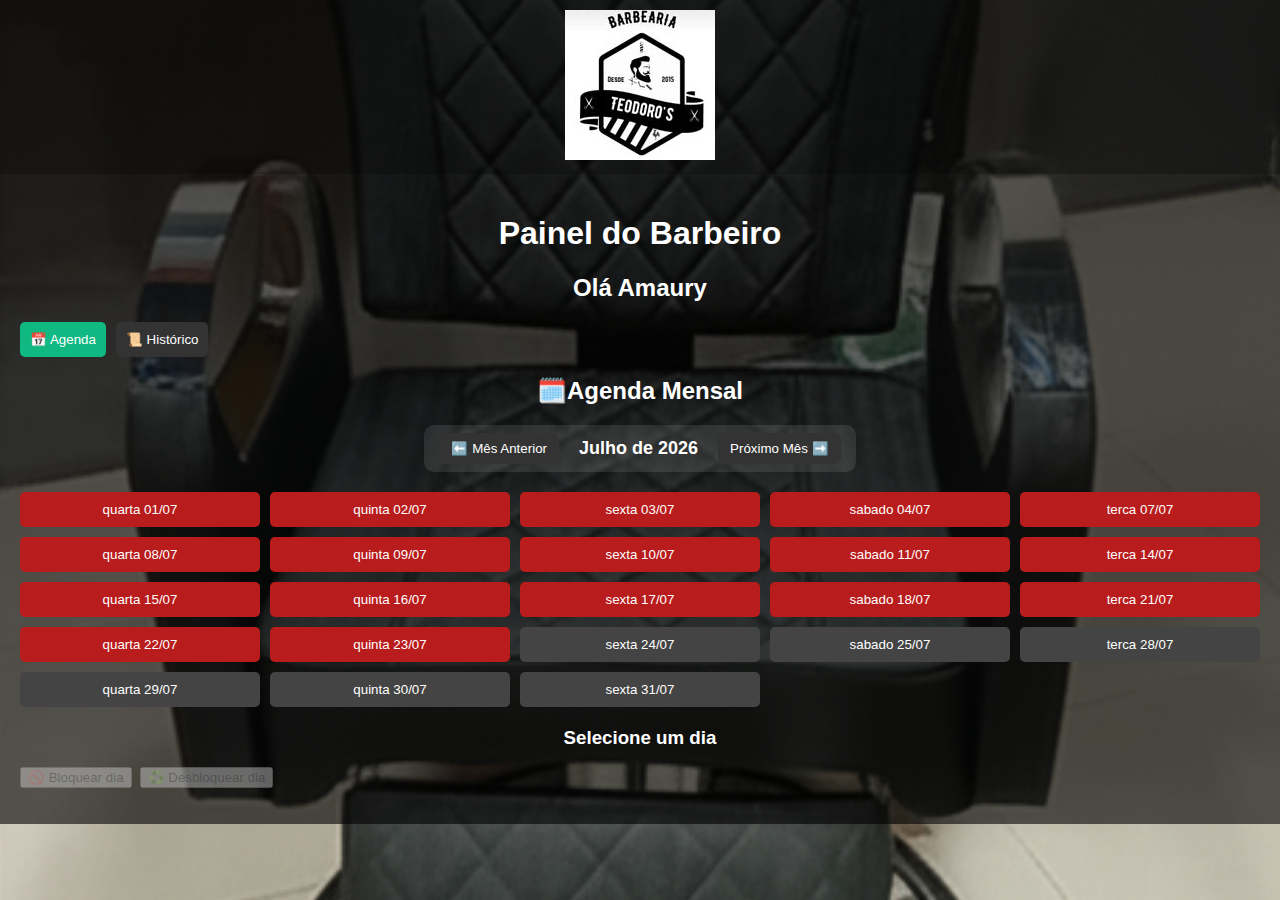
<file: barbeiro-final/index.html>
<!DOCTYPE html>
<html lang="pt-br">

<head>
  <meta charset="UTF-8" />
  <meta name="viewport" content="width=device-width, initial-scale=1.0" />
  <title>Teodoro's - Barbeiro</title>
  <link rel="stylesheet" href="style.css" />
</head>

<body>
  <header>
    <img src="img/logo.jpg" alt="Logo Barbearia Teodoro's" class="logo" />
  </header>

  <main>
    <h1>Painel do Barbeiro</h1>
    <h2>Olá Amaury</h2>

    <!-- Abas -->
    <nav class="menu">
      <button class="menu-btn active" data-section="agenda">📅 Agenda</button>
      <button class="menu-btn" data-section="historico">📜 Histórico</button>
    </nav>

    <!-- AGENDA -->
    <section id="agenda" class="secao ativa">
      <h2>🗓️Agenda Mensal</h2>

      <div class="mes-navegacao">
        <button id="mes-anterior">⬅️ Mês Anterior</button>
        <span id="mes-atual">Mês de AAAA</span>
        <button id="proximo-mes">Próximo Mês ➡️</button>
      </div>

      <div class="grid-dias" id="calendario-mensal"></div>

      <h3 id="dia-selecionado">Selecione um dia</h3>
      <!-- Toolbar do dia -->
      <div class="dia-actions" style="display:flex;gap:8px;align-items:center;margin:6px 0 10px">
        <button id="btn-bloquear-dia" disabled>🚫 Bloquear dia</button>
        <button id="btn-desbloquear-dia" disabled>♻️ Desbloquear dia</button>
        <span id="status-dia" class="muted" style="margin-left:6px"></span>
      </div>
      <ul id="lista-agendamentos"></ul>
    </section>

    <!-- HISTÓRICO -->
    <section id="historico" class="secao">
      <h2>Histórico</h2>

      <div class="hist-toolbar">
        <label>Filtro:
          <select id="hist-filter">
            <option value="tudo">Tudo</option>
            <option value="finalizado">Somente finalizados</option>
            <option value="agendado">Somente agendados</option>
            <option value="cancelado">Somente cancelados</option>
          </select>
        </label>
        <div class="hist-actions">
          <button id="hist-clear-selected">Limpar selecionados</button>
          <button id="hist-clear-all">Limpar tudo</button>
        </div>
      </div>

      <div id="hist-grouped"></div>
    </section>
  </main>

  <!-- MODAL REAGENDAR -->
  <div id="modal-reagendar" hidden>
    <div class="modal-card">
      <h3>Reagendar</h3>
      <p id="reag-info"></p>
      <div class="row">
        <label>Data:
          <input type="date" id="reag-data" />
        </label>
      </div>
      <div class="row">
        <label>Hora:
          <select id="reag-hora"></select>
        </label>
      </div>
      <div class="actions">
        <button id="reag-cancelar">Cancelar</button>
        <button id="reag-salvar">Salvar</button>
      </div>
    </div>
  </div>

  <script src="script.js?v=13"></script>
</body>

</html>
</file>
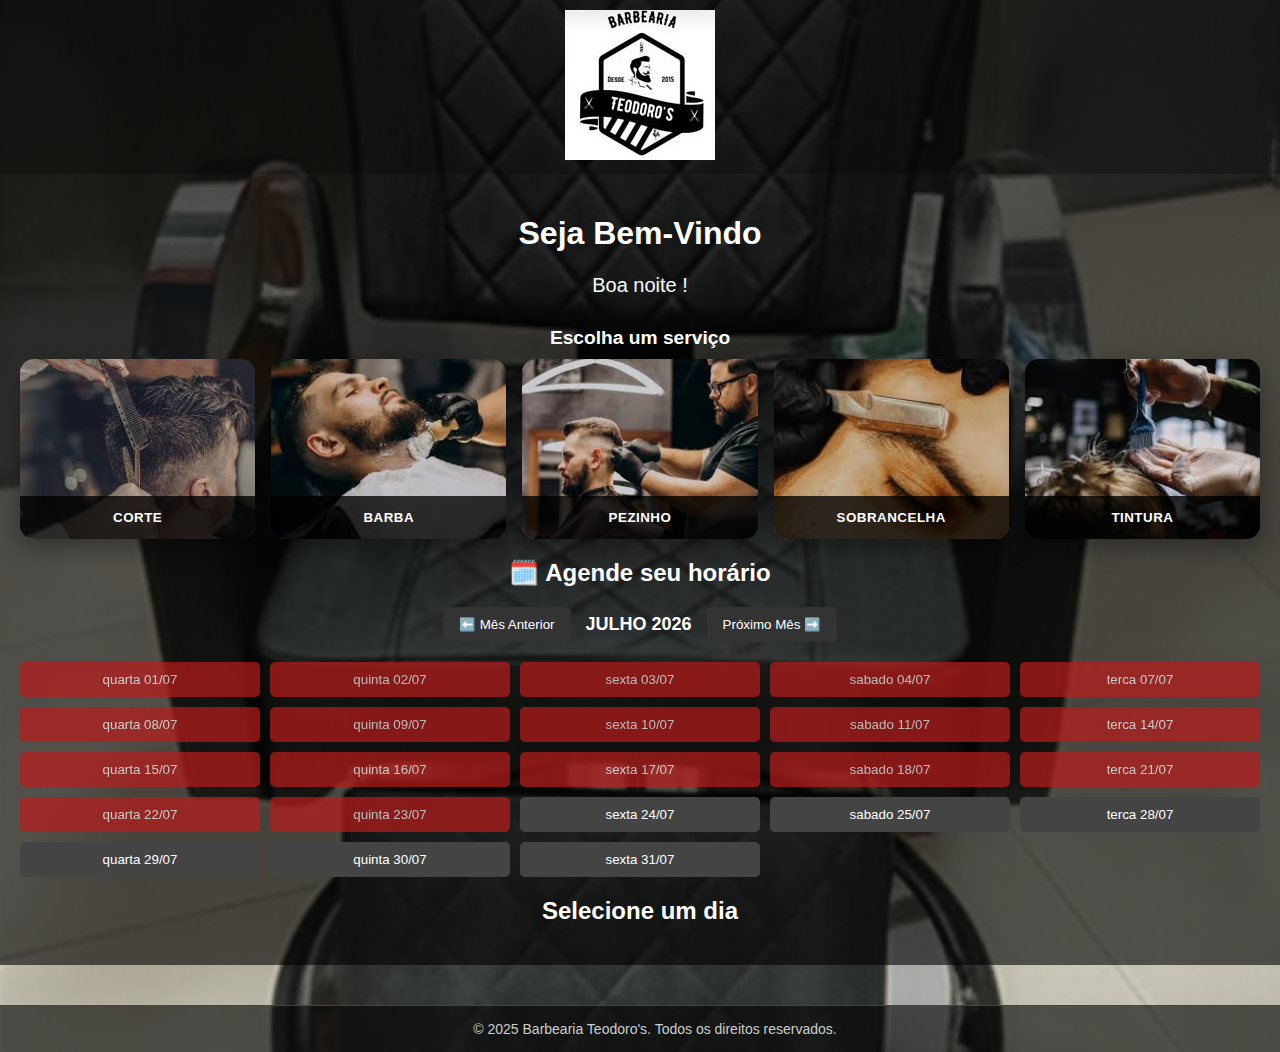
<file: cliente-final/index.html>
<!DOCTYPE html>
<html lang="pt-br">
<head>
  <meta charset="UTF-8">
  <title>Teodoro's - Cliente</title>
  <meta name="viewport" content="width=device-width, initial-scale=1.0">
  <link rel="stylesheet" href="style.css">
</head>

<body>
  <header>
    <img src="img/logo.jpg" alt="Logo Barbearia Teodoro's" class="logo">
  </header>

  <main>
    <h1>Seja Bem-Vindo</h1>
    <p id="saudacao" class="saudacao"></p>
    <!-- SERVIÇOS (cards com imagem) -->
<section class="servicos">
  <h2>Escolha um serviço</h2>

  <div class="servicos-grid" id="servicos-grid">
    <button class="svc-card" data-servico="Corte">
      <img src="img/servicos/corte.jpg" alt="Corte">
      <span>CORTE</span>
    </button>

    <button class="svc-card" data-servico="Barba">
      <img src="img/servicos/barba.jpg" alt="Barba">
      <span>BARBA</span>
    </button>

    <button class="svc-card" data-servico="Pezinho">
      <img src="img/servicos/pezinho.jpg" alt="Pezinho">
      <span>PEZINHO</span>
    </button>

    <button class="svc-card" data-servico="Sobrancelha">
      <img src="img/servicos/sobrancelha.jpg" alt="Sobrancelha">
      <span>SOBRANCELHA</span>
    </button>

    <button class="svc-card" data-servico="Tintura">
      <img src="img/servicos/tintura.jpg" alt="Tintura">
      <span>TINTURA</span>
    </button>
  </div>
</section>

    <h2>🗓️ Agende seu horário</h2>

    <div class="navegacao-mes">
      <button id="anterior">⬅️ Mês Anterior</button>
      <span id="mes-atual"></span>
      <button id="proximo">Próximo Mês ➡️</button>
    </div>

    <div class="grid-dias" id="calendario-mensal"></div>
    <h2 id="dia-selecionado">Selecione um dia</h2>
    <ul id="horarios-disponiveis"></ul>
  </main>

  <!-- Modal de Agendamento -->
  <div id="modal-agendar" class="modal" hidden>
    <div class="modal-card">
      <h3>Novo agendamento</h3>
      <form id="form-agendar">
        <div class="field">
          <label for="ag-nome">Nome completo</label>
          <input id="ag-nome" type="text" placeholder="Ex: João da Silva" required>
        </div>

        <div class="field">
          <label for="ag-telefone">Telefone</label>
          <input id="ag-telefone" type="tel" inputmode="numeric" autocomplete="tel"
                 placeholder="(27) 99999-9999" maxlength="15" required />
          <small class="hint">Digite somente números (10 ou 11).</small>
        </div>

        <div class="actions">
          <button type="button" id="ag-cancelar" class="btn btn-sec">Cancelar</button>
          <button type="submit" id="ag-salvar" class="btn btn-primary">Agendar</button>
        </div>
      </form>
    </div>
  </div>

  <!-- Modal de Sucesso -->
  <div id="modal-sucesso" class="modal" hidden>
    <div class="modal-card">
      <h3>Agendamento confirmado 🎉</h3>
      <p id="conf-resumo" class="hint" style="margin-top:8px;"></p>
      <div class="actions" style="margin-top:12px;">
        <a id="btn-ics" class="btn btn-primary" download="agendamento-teodoros.ics">Adicionar ao calendário</a>
        <a id="btn-whats" class="btn" target="_blank" rel="noopener">Enviar no WhatsApp</a>
        <button type="button" id="ok-sucesso" class="btn btn-sec">Fechar</button>
      </div>
    </div>
  </div>

  <!-- Toasts -->
  <div id="toast-container"></div>

  <script src="script.js"></script>

  <footer class="rodape">
    © 2025 Barbearia Teodoro's. Todos os direitos reservados.
  </footer>
</body>
</html>
</file>
<file: barbeiro-final/style.css>
body {
  margin: 0;
  font-family: Arial, sans-serif;
  background: url('img/fundo.png') no-repeat center center fixed;
  background-size: cover;
  color: #fff;
}

header { text-align: center; padding: 10px; background: rgba(0,0,0,0.7); }
.logo { max-width: 150px; }

main { padding: 20px; background: rgba(0,0,0,0.6); text-align: center; }

.menu { display: flex; gap: 10px; margin-bottom: 20px; }
.menu-btn {
  background: #333; color: #fff; padding: 10px; border: none; border-radius: 5px;
  cursor: pointer;
}
.menu-btn.active { background: #10b981; }

.grid-dias {
  display: grid; grid-template-columns: repeat(5, 1fr);
  gap: 10px; margin-bottom: 20px;
}
.grid-dias button {
  background: #444; color: #fff; border: none; padding: 10px;
  border-radius: 5px; cursor: pointer;
  transition: transform 0.2s ease, background 0.3s ease;
}
.grid-dias button:hover { background: #10b981; transform: scale(1.05); }
.grid-dias button.selecionado { background-color: #10b981; transform: scale(1.05); border: 2px solid #fff; }

ul { list-style: none; padding: 0; }
ul li {
  background: #2c2c2c; padding: 10px; margin-bottom: 10px; border-radius: 5px;
  transition: all 0.3s ease;
}
ul li:hover { background: #3a3a3a; transform: translateX(5px); }

.rodape {
  text-align: center; padding: 15px; background: rgba(0, 0, 0, 0.6);
  color: #ccc; font-size: 14px; position: relative; bottom: 0; width: 100%;
  margin-top: 40px; border-top: 1px solid #444;
}

.cancelar-btn {
  background: transparent; border: none; color: red; font-size: 18px;
  cursor: pointer; margin-left: 10px; transition: transform 0.2s ease;
}
.cancelar-btn:hover { transform: scale(1.2); }

/* 🔴 Bloquear / 🟢 Desbloquear */
.botao-bloquear, .botao-desbloquear {
  color: white; border: none; border-radius: 8px; padding: 6px 12px;
  margin-left: 8px; cursor: pointer; transition: background-color 0.3s;
}
.botao-bloquear { background-color: #e53935; }
.botao-bloquear:hover { background-color: #c62828; }
.botao-desbloquear { background-color: #43a047; }
.botao-desbloquear:hover { background-color: #2e7d32; }

/* Controles do mês */
.mes-navegacao {
  display: inline-flex; justify-content: center; align-items: center;
  background: rgba(255, 255, 255, 0.1);
  border-radius: 10px; padding: 8px 15px; gap: 10px; margin-bottom: 20px;
}
.mes-navegacao button {
  background: #333; color: white; border: none; border-radius: 6px; padding: 8px 12px; cursor: pointer;
  transition: background 0.3s ease;
}
.mes-navegacao button:hover { background: #1e40af; }
#mes-atual { font-size: 18px; font-weight: bold; color: white; padding: 5px 10px; }

/* Mostra só a seção ativa */
.secao { display: none; }
.secao.ativa { display: block; }

/* Rolagem suave global */
html { scroll-behavior: smooth; }

/* HISTÓRICO */
.hist-toolbar {
  display:flex; gap:12px; align-items:center; justify-content:space-between;
  background:rgba(255,255,255,.08); padding:8px 12px; border-radius:10px; margin-bottom:12px;
}
.hist-actions button { margin-left:8px; }

#hist-grouped .dia-group { background:#2c2c2c; border-radius:10px; margin-bottom:14px; padding:10px; }
.dia-head { font-weight:700; margin-bottom:8px; display:flex; justify-content:space-between; }

.item-row {
  display:flex; align-items:center; justify-content:space-between;
  background:#3a3a3a; border-radius:8px; padding:8px; margin-bottom:8px;
}
.item-left { display:flex; align-items:center; gap:10px; }
.item-right button { margin-left:8px; }

/* Botão X (remover do histórico) */
.btn-del{
  background: transparent;
  border: none;
  color: #ff6b6b;
  font-size: 18px;
  cursor: pointer;
  line-height: 1;
  padding: 4px 6px;
  transition: transform .15s ease, opacity .15s ease;
}
.btn-del:hover{ transform: scale(1.15); opacity: .9; }

/* Badges (se quiser usar classes) */
.badge { padding:2px 8px; border-radius:999px; font-size:.85rem; }
.badge.agendado { background:#065f46; }
.badge.finalizado { background:#1d4ed8; }
.badge.cancelado { background:#991b1b; }
.badge.bloqueado { background:#7c2d12; }

/* Modal */
#modal-reagendar[hidden]{ display:none; }
#modal-reagendar{
  position:fixed; inset:0; display:flex; align-items:center; justify-content:center;
  background:rgba(0,0,0,.6); z-index:9999;
}
#modal-reagendar .modal-card{
  background:#1f2937; color:#fff; padding:16px; border-radius:12px; max-width:420px; width:92vw;
}
#modal-reagendar .actions{ display:flex; justify-content:flex-end; gap:8px; margin-top:8px; }

/* Animação leve de entrada (histórico) */
.fade-in { animation: fadeSlide .35s ease both; }
@keyframes fadeSlide {
  from { opacity:0; transform: translateY(6px); }
  to   { opacity:1; transform: translateY(0); }
}

/* Responsivo */
@media (max-width: 600px) {
  .grid-dias { grid-template-columns: repeat(2, 1fr); }
  .menu { flex-direction: column; align-items: center; }
  .menu-btn { width: 90%; font-size: 16px; padding: 12px; }
  main { padding: 15px; }
  h1, h2 { font-size: 20px; }
  .logo { max-width: 100px; }
  ul li { font-size: 14px; padding: 8px; }
  .botao-bloquear, .botao-desbloquear, .cancelar-btn { font-size: 14px; padding: 6px 12px; }
}
</file>
<file: cliente-final/style.css>
body {
  margin: 0;
  font-family: Arial, sans-serif;
  background: url('img/fundo.png') no-repeat center center fixed;
  background-size: cover;
  color: #fff;
}

header {
  text-align: center;
  padding: 10px;
  background: rgba(0,0,0,0.7);
}

.logo {
  max-width: 150px;
}

main {
  padding: 20px;
  background: rgba(0,0,0,0.6);
  text-align: center;
}

.menu {
  display: flex;
  gap: 10px;
  margin-bottom: 20px;
}

.menu-btn {
  background: #333;
  color: #fff;
  padding: 10px;
  border: none;
  border-radius: 5px;
  cursor: pointer;
}

.menu-btn.active {
  background: #10b981;
}

.grid-dias {
  display: grid;
  grid-template-columns: repeat(5, 1fr);
  gap: 10px;
  margin-bottom: 20px;
}

.grid-dias button {
  background: #444;
  color: #fff;
  border: none;
  padding: 10px;
  border-radius: 5px;
  cursor: pointer;
  transition: transform 0.2s ease, background 0.3s ease;
}

.grid-dias button:hover {
  background: #10b981;
  transform: scale(1.05);
}

ul {
  list-style: none;
  padding: 0;
}

ul li {
  background: #2c2c2c;
  padding: 10px;
  margin-bottom: 10px;
  border-radius: 5px;
  transition: all 0.3s ease;
}

ul li:hover {
  background: #3a3a3a;
  transform: translateX(5px);
}

.saudacao {
  font-size: 20px;
  text-align: center;
  margin-bottom: 30px;
  color: #f9fcfc;
}

.rodape {
  text-align: center;
  padding: 15px;
  background: rgba(0, 0, 0, 0.6);
  color: #ccc;
  font-size: 14px;
  position: relative;
  bottom: 0;
  width: 100%;
  margin-top: 40px;
  border-top: 1px solid #444;
}

.agendar {
  background-color: #10b981;
  color: white;
  border: none;
  padding: 5px 10px;
  margin-left: 10px;
  border-radius: 5px;
  cursor: pointer;
  transition: background 0.3s ease;
}

.agendar:hover {
  background-color: #0e9e6e;
}

.cancelar {
  background-color: #e63946;
  color: white;
  border: none;
  padding: 5px 10px;
  margin-left: 10px;
  border-radius: 5px;
  cursor: pointer;
  transition: background 0.3s ease;
}

.cancelar:hover {
  background-color: #c72b37;
}

/* RESPONSIVO PARA MOBILE */
/* MELHORIA PARA MOBILE */
@media (max-width: 768px) {
  .grid-dias {
    grid-template-columns: repeat(2, 1fr); /* reduz para 2 por linha */
    gap: 12px;
    justify-content: center;
  }

  .grid-dias button { 
    white-space: pre-line; 
    font-size: 16px;
    padding: 14px;
    border-radius: 8px;
    width: 100%;
  }

  .menu {
    flex-direction: column;
    align-items: center;
    gap: 10px;
  }

  .menu-btn {
    width: 90%;
    font-size: 16px;
    padding: 12px;
    border-radius: 8px;
  }

  ul li {
    font-size: 16px;
    padding: 12px;
  }

  .agendar, .cancelar {
    font-size: 16px;
    padding: 10px 16px;
    border-radius: 6px;
  }

  h1, h2 {
    font-size: 22px;
  }

  .saudacao {
    font-size: 18px;
  }

  .logo {
    max-width: 100px;
  }
}

.grid-dias button.selecionado {
  background-color: #10b981;
  transform: scale(1.05);
  border: 2px solid #fff;
}

.grid-dias button.dia-passado {
  background-color: #b91c1c;
  cursor: not-allowed;
  opacity: 0.7;
}

.navegacao-mes {
  display: flex;
  justify-content: center;
  align-items: center;
  gap: 15px;
  margin: 20px 0;
}
.navegacao-mes button {
  background: #333;
  color: white;
  border: none;
  padding: 10px 16px;
  border-radius: 5px;
  cursor: pointer;
}
#mes-atual {
  font-size: 18px;
  font-weight: bold;
}

/* ===== Garantir que hidden esconda o modal ===== */
[hidden]{ display:none !important; }

/* ===== Modal (adicionado) ===== */
.modal {
  position: fixed;
  inset: 0;
  display: grid;
  place-items: center;
  background: rgba(0,0,0,0.6);
  z-index: 9999;
}
.modal-card {
  width: min(420px, 92vw);
  background: rgba(0,0,0,0.85);
  color: #fff;
  border: 1px solid #444;
  border-radius: 12px;
  padding: 16px 18px;
  box-shadow: 0 12px 34px rgba(0,0,0,.5);
}
.field { margin: 10px 0; text-align: left; }
.field label { display:block; font-size:14px; margin-bottom:6px; }
.field input {
  width:100%; padding:10px 12px; border-radius:8px;
  border:1px solid #555; background:#222; color:#fff;
}
.hint { color:#c9c9c9; font-size:12px; }
.actions { display:flex; gap:10px; justify-content:flex-end; margin-top:14px; }
.btn {
  background:#333; color:#fff; border:1px solid #555;
  padding:8px 12px; border-radius:8px; cursor:pointer;
}
.btn:hover { filter:brightness(1.06); }
.btn-sec{ background:#2f2f2f; }
.btn-primary{ background:#10b981; border-color:#0e9e6e; color:#08241b; }

/* ===== Toasts (adicionado) ===== */
#toast-container{ position:fixed; right:16px; bottom:16px; display:grid; gap:8px; z-index:10000; }
.toast{
  padding:10px 12px; border-radius:10px; color:#111; background:#e2ffe9;
  border:1px solid #7dd3a7; min-width:220px; max-width:72vw;
  box-shadow:0 4px 16px rgba(0,0,0,.25);
}
.toast.error{ background:#ffe2e2; border-color:#ff9c9c; }
.toast.warn{ background:#fff5e2; border-color:#ffd18b; }
/* === Cards de Serviços === */
.servicos { margin: 12px 0 18px; }
.servicos > h2 { margin: 0 0 10px; font-size: 1.2rem; font-weight: 700; }

.servicos-grid{
  display: grid;
  grid-template-columns: repeat(auto-fit, minmax(220px, 1fr));
  gap: 16px;
}

.svc-card{
  position: relative;
  border: none;
  padding: 0;
  background: #1f1f1f;
  border-radius: 14px;
  overflow: hidden;
  cursor: pointer;
  transition: transform .15s ease, box-shadow .15s ease;
  box-shadow: 0 8px 24px rgba(0,0,0,.35);
  outline: none;
}

.svc-card img{
  width: 100%;
  height: 180px;
  object-fit: cover;
  display: block;
  filter: brightness(.9);
}

.svc-card span{
  position: absolute;
  left: 0; right: 0; bottom: 0;
  background: rgba(0,0,0,.78);
  padding: 14px 16px;
  font-weight: 800;
  letter-spacing: .5px;
  text-transform: uppercase;
}

.svc-card:hover{ transform: translateY(-2px); }
.svc-card.active{
  transform: translateY(-2px);
  box-shadow: 0 12px 28px rgba(16,185,129,.35);
}
.svc-card:focus-visible{
  outline: 2px solid #10b981;
  outline-offset: 2px;
}
/* === Cards de Serviços === */
.servicos { margin: 12px 0 18px; }
.servicos > h2 { margin: 0 0 10px; font-size: 1.2rem; font-weight: 700; }

.servicos-grid{
  display: grid;
  grid-template-columns: repeat(auto-fit, minmax(220px, 1fr));
  gap: 16px;
}

.svc-card{
  position: relative;
  border: none;
  padding: 0;
  background: #1f1f1f;
  border-radius: 14px;
  overflow: hidden;
  cursor: pointer;
  transition: transform .15s ease, box-shadow .15s ease;
  box-shadow: 0 8px 24px rgba(0,0,0,.35);
  outline: none;
  color: #fff;
}

.svc-card img{
  width: 100%;
  height: 180px;
  object-fit: cover;
  display: block;
  filter: brightness(.9);
}

.svc-card span{
  position: absolute;
  left: 0; right: 0; bottom: 0;
  background: rgba(0,0,0,.78);
  padding: 14px 16px;
  font-weight: 800;
  letter-spacing: .5px;
  text-transform: uppercase;
}

.svc-card:hover{ transform: translateY(-2px); }
.svc-card.active{
  transform: translateY(-2px);
  box-shadow: 0 12px 28px rgba(16,185,129,.35);
}
.svc-card:focus-visible{
  outline: 2px solid #10b981;
  outline-offset: 2px;
}
</file>
